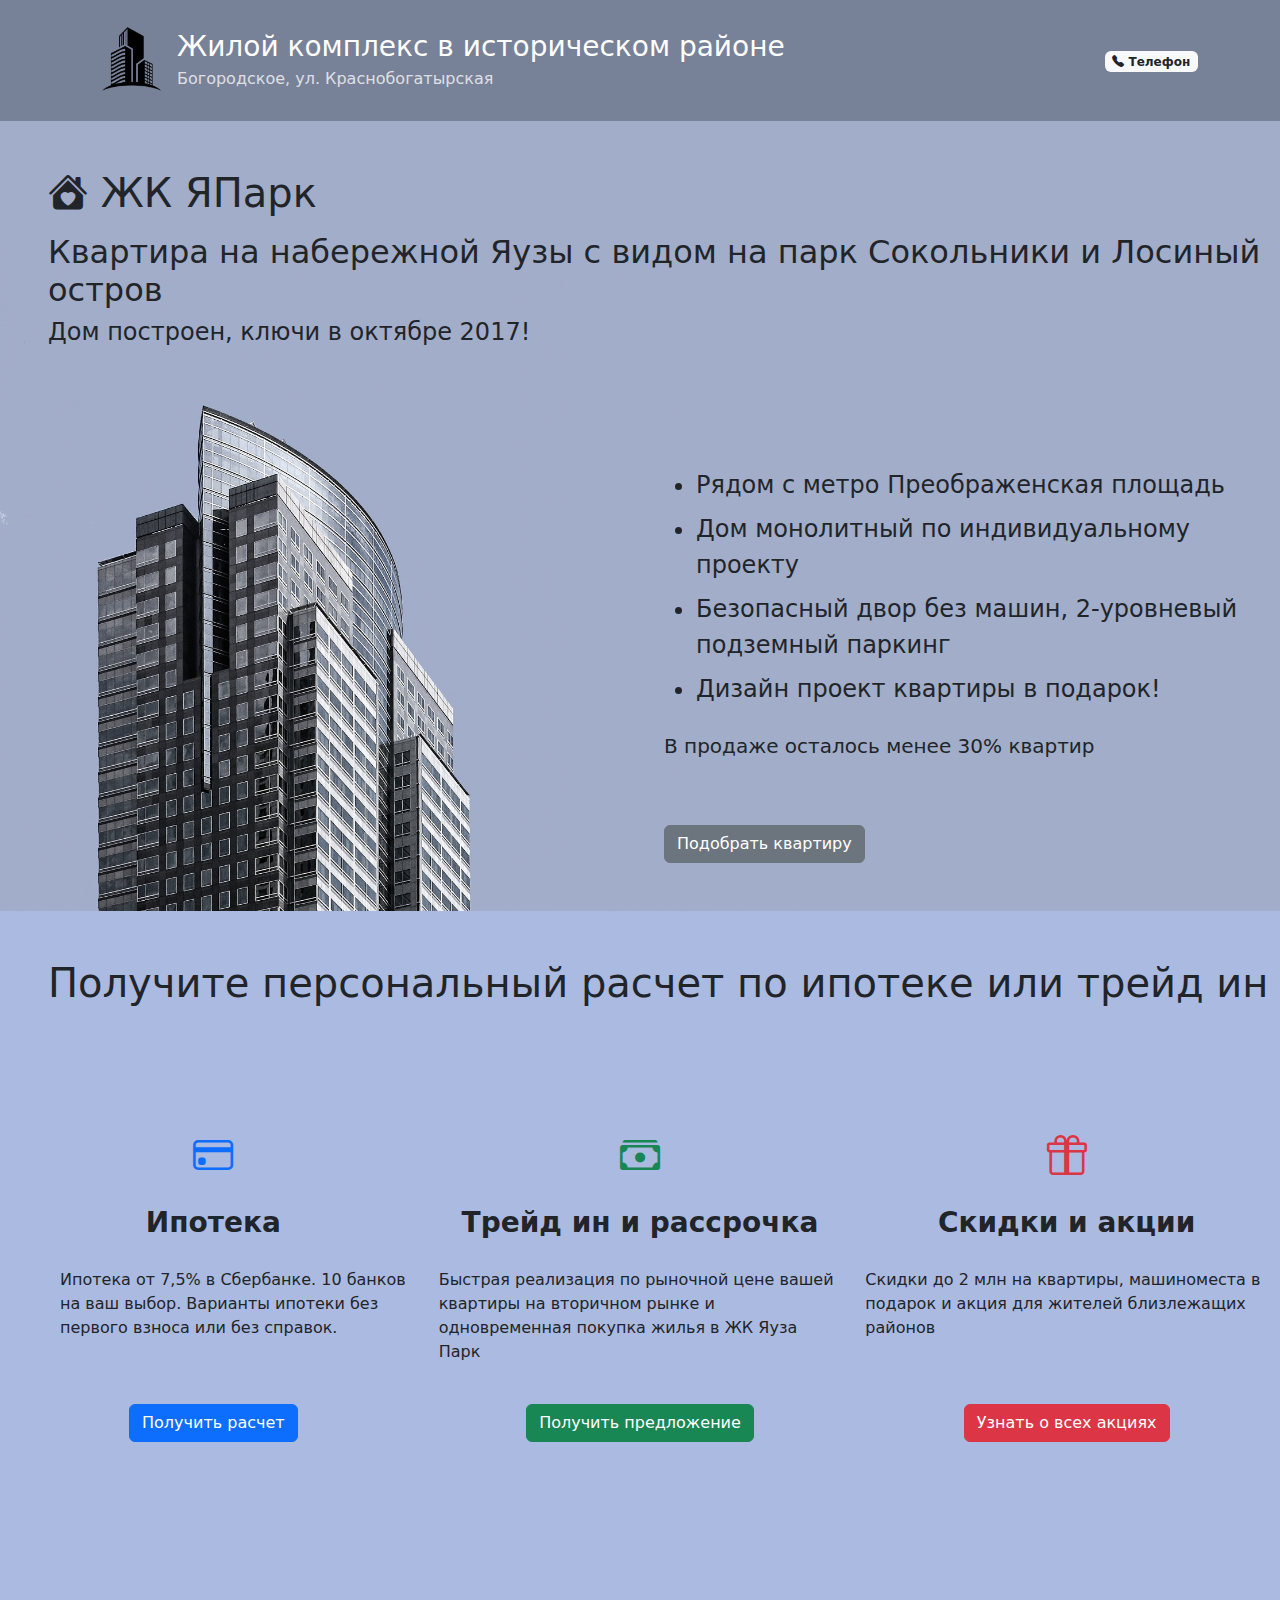
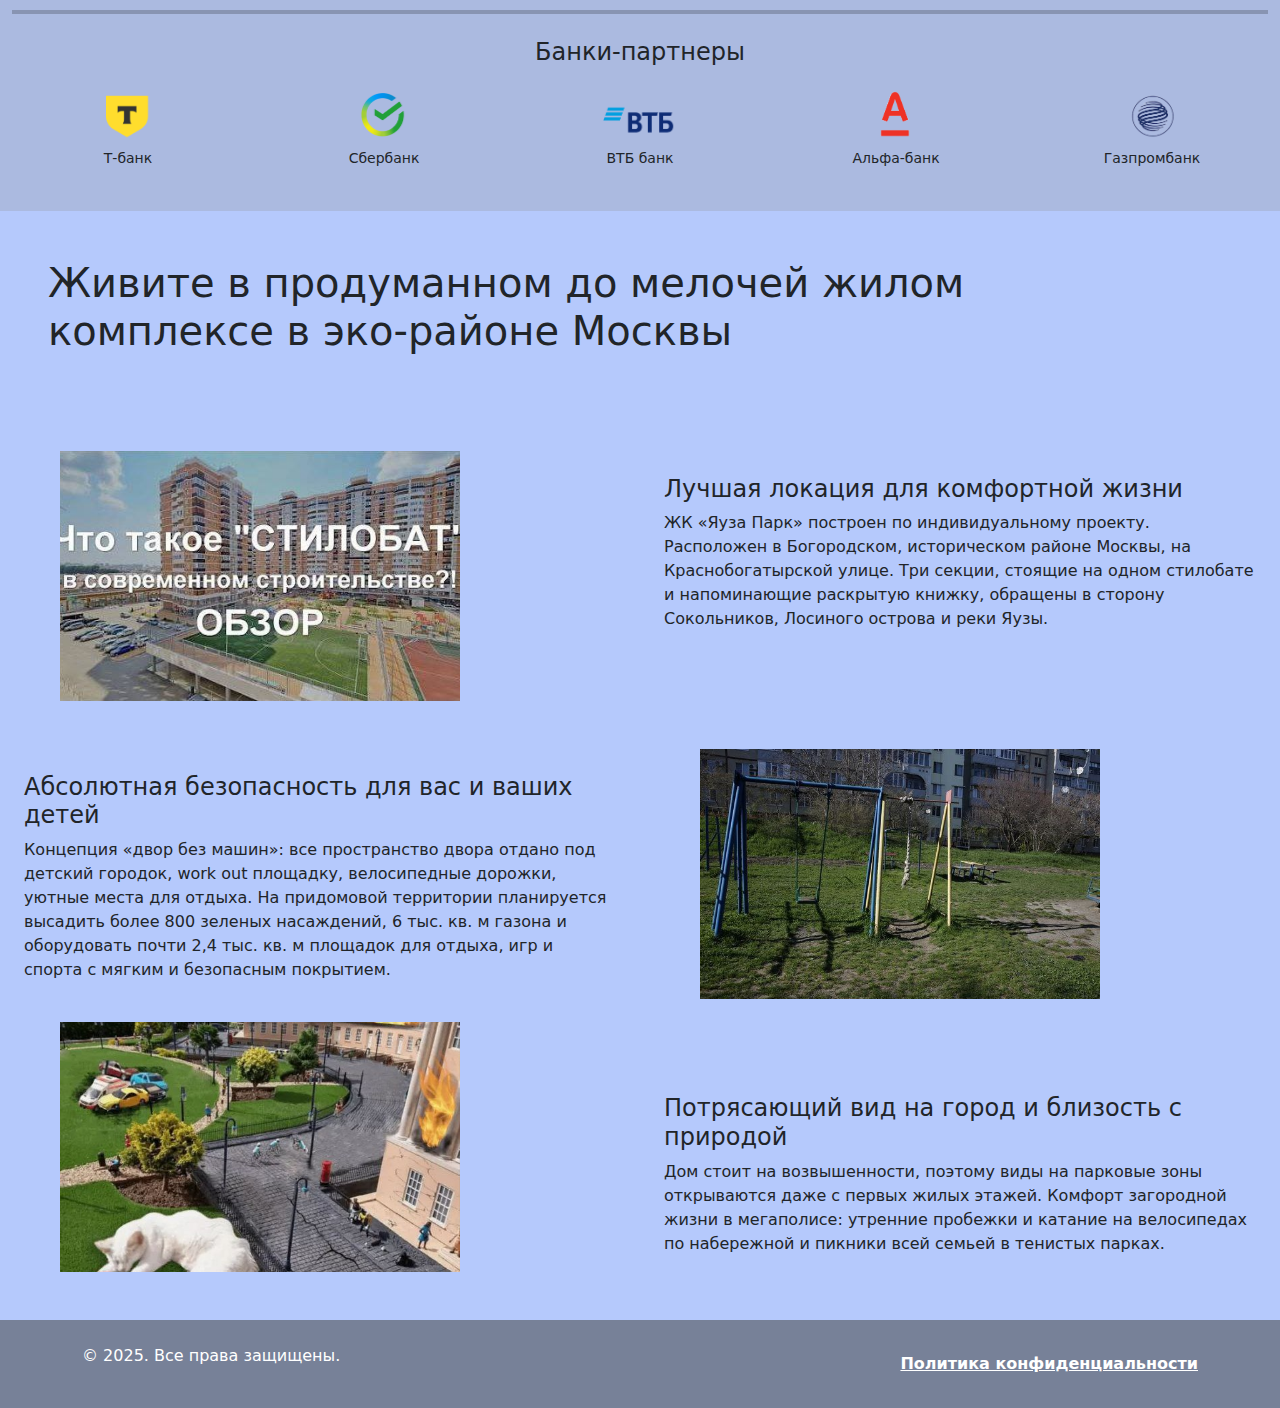
<file: index.html>
<!DOCTYPE html>
<html lang="ru">
<head>
    <meta charset="UTF-8">
    <meta name="viewport" content="width=device-width, initial-scale=1.0">
    <title>ЖК ЯПарк</title>
    <link href="https://cdn.jsdelivr.net/npm/bootstrap@5.3.2/dist/css/bootstrap.min.css" rel="stylesheet">
    <link rel="stylesheet" href="https://cdn.jsdelivr.net/npm/bootstrap-icons@1.11.1/font/bootstrap-icons.css">
</head>
<body class="bg-light">
    <div class="container-fluid p-0">
        <!-- Header -->
        <header class="header p-4">
            <div class="container">
                <div class="row align-items-center">
                    <div class="col-md-1 mb-3 mb-md-0">
                        <img src="images/icon.png" alt="лого" style="width: 100px; height: 73px; object-fit: cover;">
                    </div>
                    <div class="col">
                        <h1 class="h3 mb-1 text-white">Жилой комплекс в историческом районе</h1>
                        <p class="mb-0 opacity-75 text-white">Богородское, ул. Краснобогатырская</p>
                    </div>
                    <div class="col-auto">
                        <span class="badge bg-light text-dark bi bi-telephone-fill"> Телефон</span>
                    </div>
                </div>
            </div>
        </header>

        <style>
            .header {
                background-color: #778198;
                position: relative;         
            }
            .screen-1 {
                background: url('images/bg1.jpg') no-repeat center center;
                background-size: cover;
            }
            .custom-section-1 {
                background-color: #abbae0;
                position: relative;
            }
            .custom-section-1::after {
                content: '';
                position: absolute;
                bottom: -30px; /* размер отступа */
                left: 0;
                width: 100%;
                height: 30px; /* размер отступа */
                background-color: #b4c6f2;
            }
            .custom-section-2 {
                background-color: #b5c9fc;
                position: relative;
            }
            .custom-section-2::after {
                content: '';
                position: absolute;
                bottom: -30px; /* размер отступа */
                left: 0;
                width: 100%;
                height: 30px; /* размер отступа */
                background-color: #b5c9fc;
            }
        </style>

        <main>
            <section class="position-relative">
                <!-- Фон для всей секции -->
                <div class="position-absolute top-0 start-0 w-100 h-100 screen-1 text-dark" style="z-index: -1;"></div>
                <div class="ms-5 pt-5"> 
                    <h1 class="mb-3 bi bi-house-heart-fill"> ЖК ЯПарк</h1>
                    <h2>Квартира на набережной Яузы с видом на парк Сокольники и Лосиный остров</h2>
                    <h4 class="mb-5">Дом построен, ключи в октябре 2017!</h4>
                </div>
                    
                
                <div class="container-fluid">
                    <div class="row position-relative"> 
                        <!-- Левая пустая часть -->
                        <div class="col-md-6">
                            <!-- Пустое пространство -->
                        </div>
                        <!-- Правая часть с текстом -->
                        <div class="col-md-6 p-4 mt-5">
                            <ul>
                                <li class="fs-4 pb-2">Рядом с метро Преображенская площадь</li>
                                <li class="fs-4 pb-2">Дом монолитный по индивидуальному проекту</li>
                                <li class="fs-4 pb-2">Безопасный двор без машин, 2-уровневый подземный паркинг</li>
                                <li class="fs-4 pb-2">Дизайн проект квартиры в подарок!</li>
                            </ul>
                            <p class="fs-5 pb-5">В продаже осталось менее 30% квартир</p>
                            <div class="pb-4">
                                <button type="button" class="btn btn-secondary">Подобрать квартиру</button>
                            </div>
                        </div>
                    </div>
                </div>
                <div class="custom-section-1"></div>
            </section>

            <section class="position-relative vh-100 d-flex flex-column">
                <div class="custom-section-1 flex-grow-1"> 
                    <h1 class="mb-4 pt-5 ms-5">Получите персональный расчет по ипотеке или трейд ин</h1>
                    
                    <div class="container-fluid h-75">
                        <div class="row h-100 align-items-center position-relative"> 
                            <div class="col-md-4">
                                <p class="bi bi-credit-card fs-1 mb-3 text-center text-primary"></p>
                                <p class="fw-bold mb-4 text-center fs-3">Ипотека</p>
                                <p class="ms-5">Ипотека от 7,5% в Сбербанке. 10 банков на ваш выбор. Варианты ипотеки без первого взноса или без справок.</p>
                                <div class="text-center">
                                    <button type="button" class="btn btn-primary mt-5">Получить расчет</button>
                                </div>
                            </div>
                            <div class="col-md-4">
                                <p class="bi bi-cash-stack fs-1 mb-3 text-center text-success"></p>
                                <p class="fw-bold mb-4 text-center fs-3">Трейд ин и рассрочка</p>
                                <p>Быстрая реализация по рыночной цене вашей квартиры на вторичном рынке и одновременная покупка жилья в ЖК Яуза Парк</p>
                                <div class="text-center">
                                    <button type="button" class="btn btn-success text-white mt-4">Получить предложение</button>
                                </div>
                            </div>
                            <div class="col-md-4">
                                <p class="bi bi-gift fs-1 mb-3 text-center text-danger"></p>
                                <p class="fw-bold mb-4 text-center fs-3">Скидки и акции</p>
                                <p>Скидки до 2 млн на квартиры, машиноместа в подарок и акция для жителей близлежащих районов</p>
                                <div class="text-center">
                                    <button type="button" class="btn btn-danger mt-5">Узнать о всех акциях</button>
                                </div>
                            </div>
                        </div>
                    </div>
                </div>

                <div class="container-fluid h-25 d-flex flex-column custom-section-1">
                    <hr class="border-4 w-100 my-4">
                    <div class="row">
                        <div class="col-12">
                            <h4 class="text-center mb-4">Банки-партнеры</h4>
                            <div class="row text-center justify-content-center">
                                <div class="col">
                                    <div class="logo-item">
                                        <img src="images/logo1.png" alt="Лого 1" class="img-fluid mb-2" style="max-height: 50px;">
                                        <p class="small mb-0">Т-банк</p>
                                    </div>
                                </div>
                                <div class="col">
                                    <div class="logo-item">
                                        <img src="images/logo2.png" alt="Лого 2" class="img-fluid mb-2" style="max-height: 50px;">
                                        <p class="small mb-0">Сбербанк</p>
                                    </div>
                                </div>
                                <div class="col">
                                    <div class="logo-item">
                                        <img src="images/logo3.png" alt="Лого 3" class="img-fluid mb-2" style="max-height: 50px;">
                                        <p class="small mb-0">ВТБ банк</p>
                                    </div>
                                </div>
                                <div class="col">
                                    <div class="logo-item">
                                        <img src="images/logo4.png" alt="Лого 4" class="img-fluid mb-2" style="max-height: 50px;">
                                        <p class="small mb-0">Альфа-банк</p>
                                    </div>
                                </div>
                                <div class="col">
                                    <div class="logo-item">
                                        <img src="images/logo5.png" alt="Лого 5" class="img-fluid mb-2" style="max-height: 50px;">
                                        <p class="small mb-0">Газпромбанк</p>
                                    </div>
                                </div>
                            </div>
                        </div>
                    </div>
                </div>
            </section>

            <section class="mb-0 position-relative">
                <div class="custom-section-2">
                    <h1 class="pt-5 ms-5 mb-5">Живите в продуманном до мелочей жилом<br>комплексе в эко-районе Москвы</h1>

                    <div class="container-fluid">
                        <div class="row min-vh-50 position-relative"> 
                            <div class="col-md-6 mt-5">
                                <img src="images/img1.jpg" alt="картинка" style="width: 400px; height: 250px; object-fit: cover;" class="ms-5">
                            </div>
                            <div class="col-md-6 p-4 mt-5">
                                <h4>Лучшая локация для комфортной жизни</h4>
                                <p>ЖК «Яуза Парк» построен по индивидуальному проекту. Расположен в Богородском, историческом районе Москвы, на Краснобогатырской улице. Три секции, стоящие на одном стилобате и напоминающие раскрытую книжку, обращены в сторону Сокольников, Лосиного острова и реки Яузы.</p>
                            </div>
                        </div>

                        <div class="row min-vh-50 position-relative"> 
                            <div class="col-md-6 p-4 mt-5">
                                <h4>Абсолютная безопасность для вас и ваших детей</h4>
                                <p>Концепция «двор без машин»: все пространство двора отдано под детский городок, work out площадку, велосипедные дорожки, уютные места для отдыха. На придомовой территории планируется высадить более 800 зеленых насаждений, 6 тыс. кв. м газона и оборудовать почти 2,4 тыс. кв. м площадок для отдыха, игр и спорта с мягким и безопасным покрытием.</p>
                            </div>
                            <div class="col-md-6">
                                <img src="images/img2.jpg" alt="картинка" style="width: 400px; height: 250px; object-fit: cover;" class="mt-5 ms-5">
                            </div>
                        </div>

                        <div class="row min-vh-50 position-relative"> 
                            <div class="col-md-6">
                                <img src="images/img3.jpg" alt="картинка" style="width: 400px; height: 250px; object-fit: cover;" class="ms-5 mb-5">
                            </div>
                            <div class="col-md-6 p-4 mt-5">
                                <h4>Потрясающий вид на город и близость с природой</h4>
                                <p>Дом стоит на возвышенности, поэтому виды на парковые зоны открываются даже с первых жилых этажей. Комфорт загородной жизни в мегаполисе: утренние пробежки и катание на велосипедах по набережной и пикники всей семьей в тенистых парках.</p>
                            </div>
                        </div>
                    </div>
                </div>
            </section>
        </main>

        <footer class="header p-4">
            <div class="container">
                <div class="row align-items-center">
                    <div class="col-md-6">
                        <p class="text-white">&copy; 2025. Все права защищены.</p>
                    </div>
                    <div class="col-md-6 text-md-end">
                        <a href="#" class="text-white fw-bold">Политика конфиденциальности</a>
                    </div>
                </div>
            </div>
        </footer>
    </div>
</body>
</file>
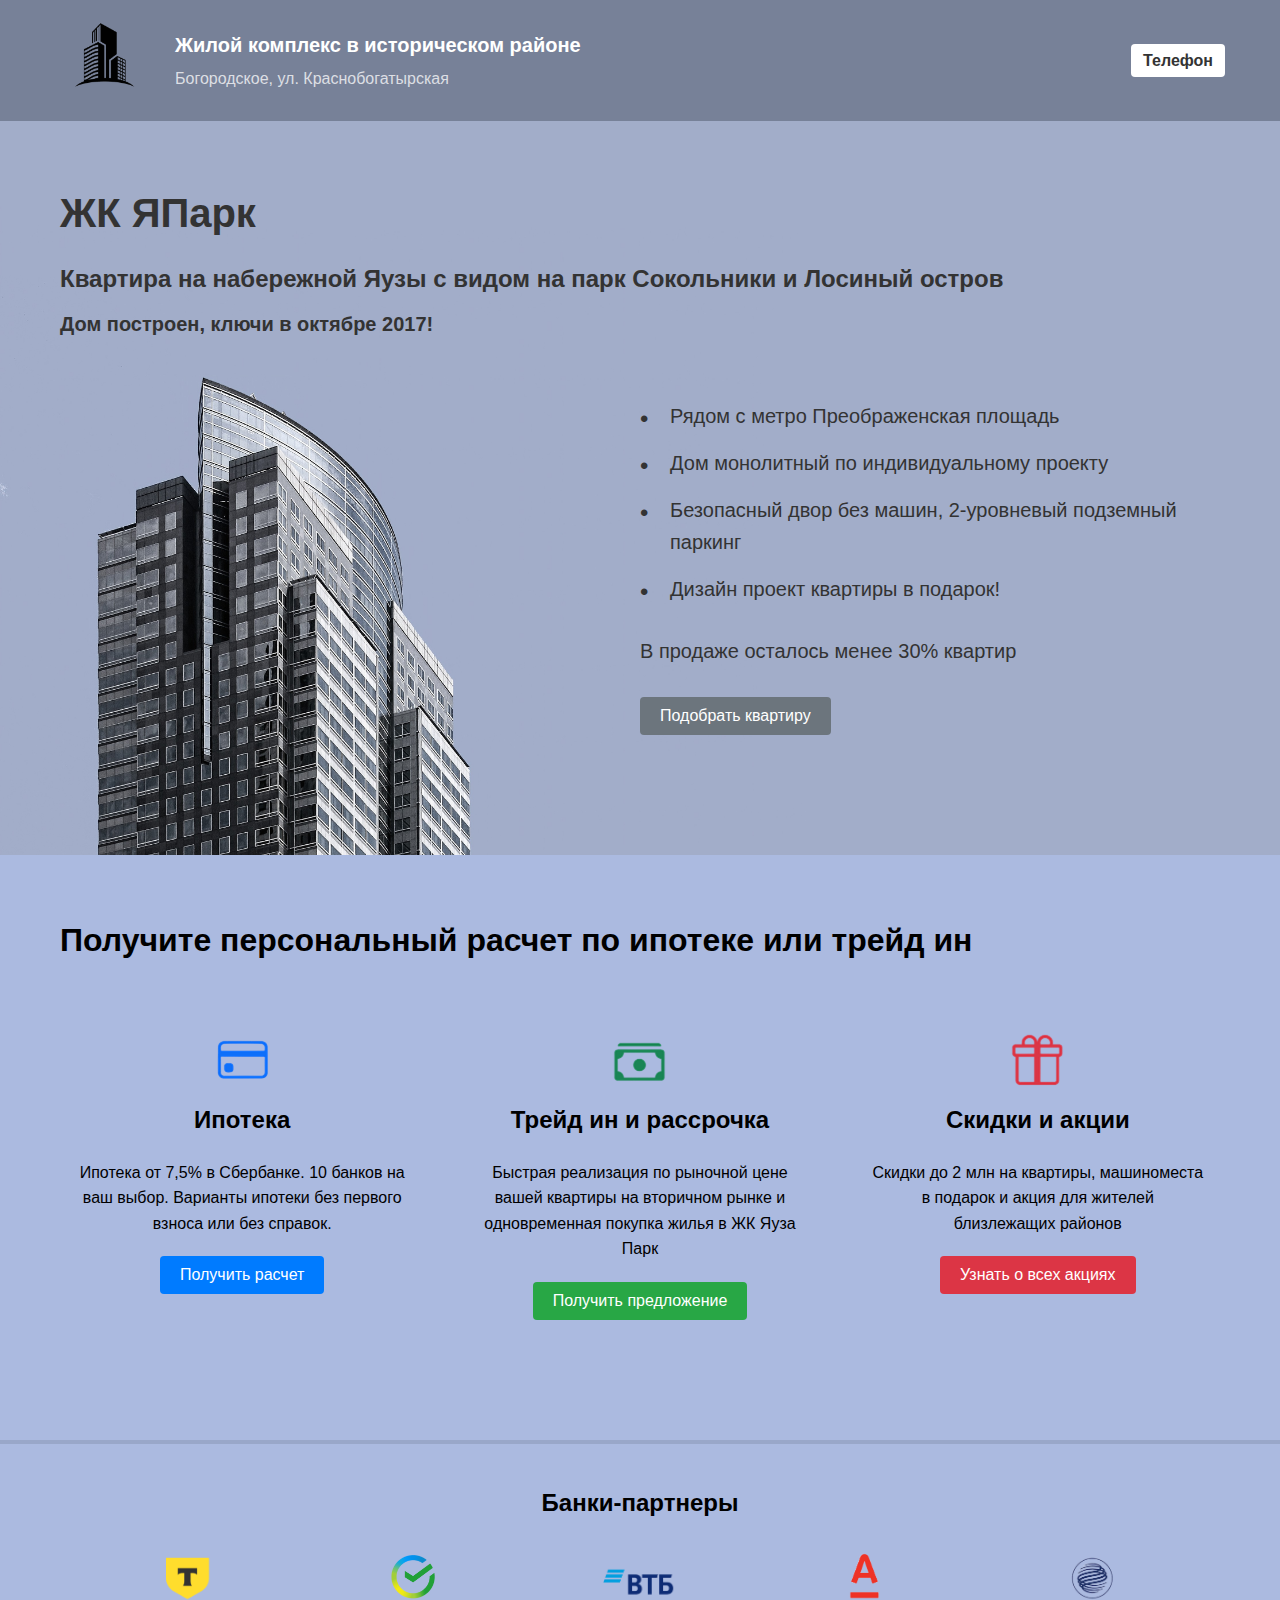
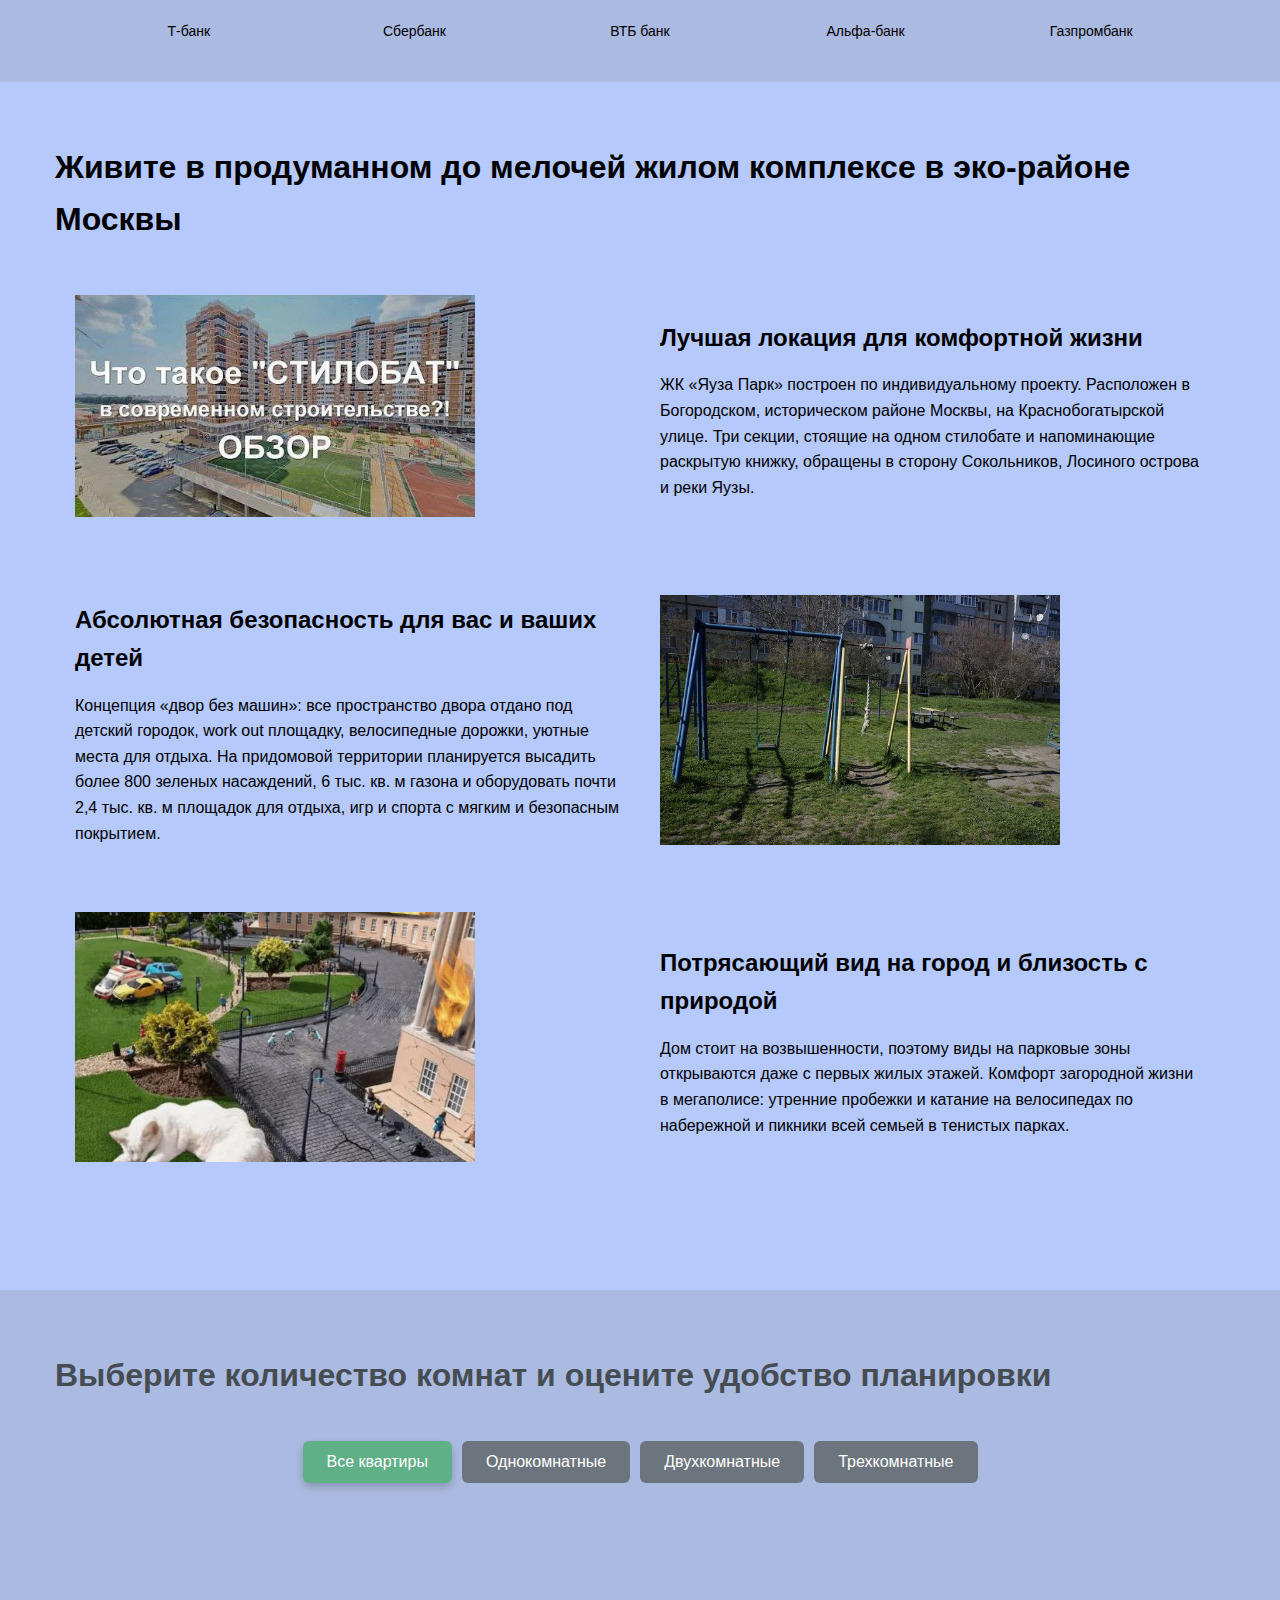
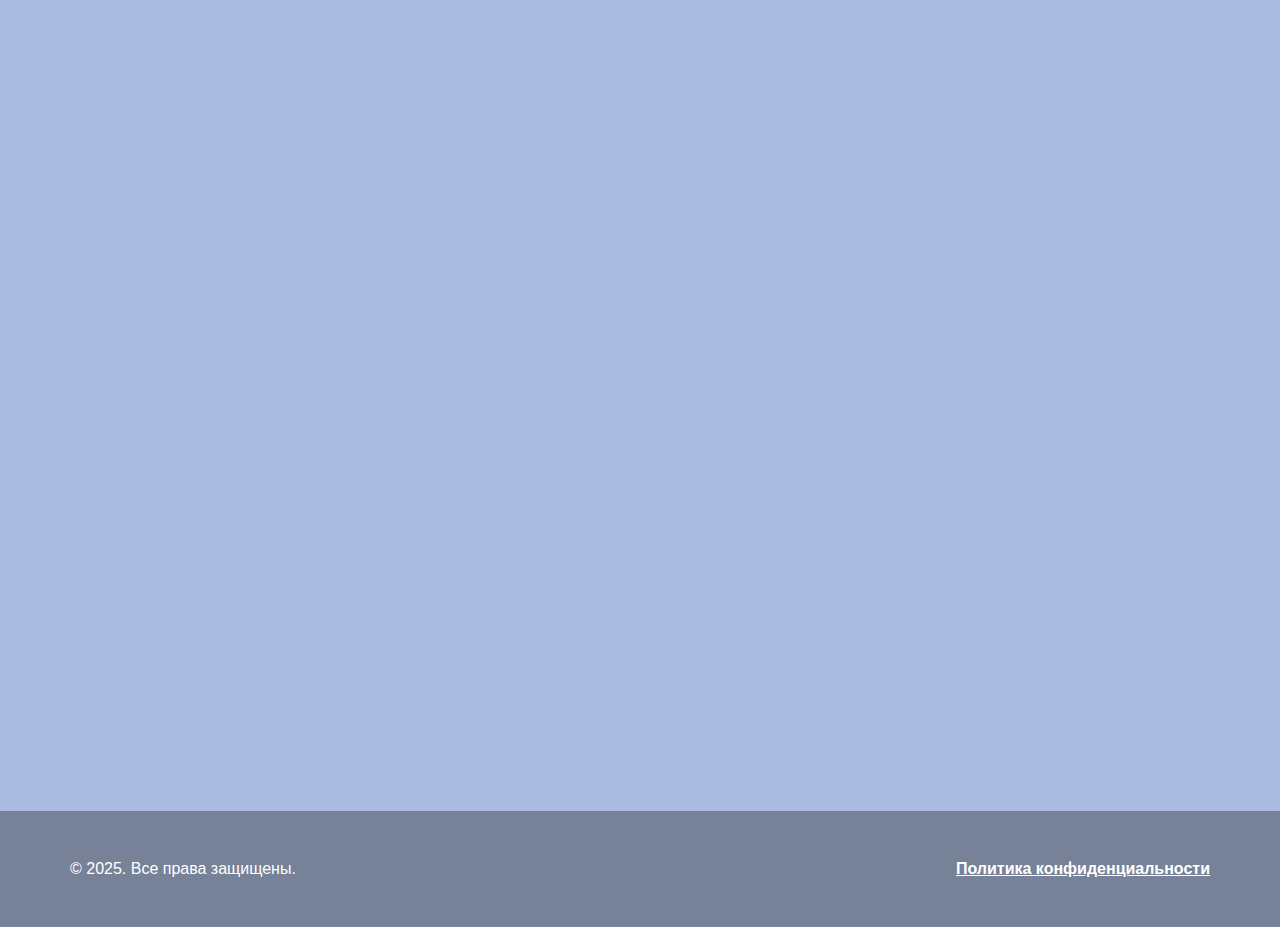
<file: index_2.html>
<!DOCTYPE html>
<html lang="ru">
<head>
    <meta charset="UTF-8">
    <meta name="viewport" content="width=device-width, initial-scale=1.0">
    <title>ЖК ЯПарк(2)</title>
    <link rel="stylesheet" href="styles.css">
</head>
<body>
    <header class="header">
        <div class="container">
            <div class="header-content">
                <div class="logo">
                    <img src="images/icon.png" alt="лого" class="logo-img">
                </div>
                <div class="header-text">
                    <h1 class="header-title">Жилой комплекс в историческом районе</h1>
                    <p class="header-subtitle">Богородское, ул. Краснобогатырская</p>
                </div>
                <div class="header-contact">
                    <span class="contact-badge">Телефон</span>
                </div>
            </div>
        </div>
    </header>

    <main>
        <section class="hero">
            <div class="hero-content">
                <h1 class="hero-title">ЖК ЯПарк</h1>
                <h2 class="hero-subtitle">Квартира на набережной Яузы с видом на парк Сокольники и Лосиный остров</h2>
                <h4 class="hero-description">Дом построен, ключи в октябре 2017!</h4>
            </div>
            
            <div class="container">
                <div class="hero-grid">
                    <div class="hero-left"></div>
                    <div class="hero-right">
                        <ul class="hero-list">
                            <li>Рядом с метро Преображенская площадь</li>
                            <li>Дом монолитный по индивидуальному проекту</li>
                            <li>Безопасный двор без машин, 2-уровневый подземный паркинг</li>
                            <li>Дизайн проект квартиры в подарок!</li>
                        </ul>
                        <p class="hero-note">В продаже осталось менее 30% квартир</p>
                        <div class="hero-button">
                            <button class="btn btn-secondary">Подобрать квартиру</button>
                        </div>
                    </div>
                </div>
            </div>
        </section>

        <section class="finance">
            <div class="finance-content">
                <h1 class="finance-title">Получите персональный расчет по ипотеке или трейд ин</h1>
                
                <div class="container">
                    <div class="finance-grid">
                        <div class="finance-card">
                            <div class="card-icon">
                                <img src="images/card.png" alt="карта">
                            </div>
                            <p class="card-title">Ипотека</p>
                            <p class="card-text">Ипотека от 7,5% в Сбербанке. 10 банков на ваш выбор. Варианты ипотеки без первого взноса или без справок.</p>
                            <div class="card-button">
                                <button class="btn btn-primary">Получить расчет</button>
                            </div>
                        </div>
                        <div class="finance-card">
                            <div class="card-icon">
                                <img src="images/cash.png" alt="деньги">
                            </div>
                            <p class="card-title">Трейд ин и рассрочка</p>
                            <p class="card-text">Быстрая реализация по рыночной цене вашей квартиры на вторичном рынке и одновременная покупка жилья в ЖК Яуза Парк</p>
                            <div class="card-button">
                                <button class="btn btn-success">Получить предложение</button>
                            </div>
                        </div>
                        <div class="finance-card">
                            <div class="card-icon">
                                <img src="images/gift.png" alt="подарок">
                            </div>
                            <p class="card-title">Скидки и акции</p>
                            <p class="card-text">Скидки до 2 млн на квартиры, машиноместа в подарок и акция для жителей близлежащих районов</p>
                            <div class="card-button">
                                <button class="btn btn-danger">Узнать о всех акциях</button>
                            </div>
                        </div>
                    </div>
                </div>
            </div>

            <div class="partners">
                <hr class="divider">
                <div class="container">
                    <h4 class="partners-title">Банки-партнеры</h4>
                    <div class="partners-grid">
                        <div class="partner-item">
                            <img src="images/logo1.png" alt="Лого 1" class="partner-logo">
                            <p class="partner-name">Т-банк</p>
                        </div>
                        <div class="partner-item">
                            <img src="images/logo2.png" alt="Лого 2" class="partner-logo">
                            <p class="partner-name">Сбербанк</p>
                        </div>
                        <div class="partner-item">
                            <img src="images/logo3.png" alt="Лого 3" class="partner-logo">
                            <p class="partner-name">ВТБ банк</p>
                        </div>
                        <div class="partner-item">
                            <img src="images/logo4.png" alt="Лого 4" class="partner-logo">
                            <p class="partner-name">Альфа-банк</p>
                        </div>
                        <div class="partner-item">
                            <img src="images/logo5.png" alt="Лого 5" class="partner-logo">
                            <p class="partner-name">Газпромбанк</p>
                        </div>
                    </div>
                </div>
            </div>
        </section>

        <section class="features">
            <div class="container">
                <h1 class="features-title">Живите в продуманном до мелочей жилом комплексе в эко-районе Москвы</h1>

                <div class="feature-item">
                    <div class="feature-image">
                        <img src="images/img1.jpg" alt="Лучшая локация для комфортной жизни">
                    </div>
                    <div class="feature-text">
                        <h4>Лучшая локация для комфортной жизни</h4>
                        <p>ЖК «Яуза Парк» построен по индивидуальному проекту. Расположен в Богородском, историческом районе Москвы, на Краснобогатырской улице. Три секции, стоящие на одном стилобате и напоминающие раскрытую книжку, обращены в сторону Сокольников, Лосиного острова и реки Яузы.</p>
                    </div>
                </div>

                <div class="feature-item reverse">
                    <div class="feature-image">
                        <img src="images/img2.jpg" alt="Абсолютная безопасность для вас и ваших детей">
                    </div>
                    <div class="feature-text">
                        <h4>Абсолютная безопасность для вас и ваших детей</h4>
                        <p>Концепция «двор без машин»: все пространство двора отдано под детский городок, work out площадку, велосипедные дорожки, уютные места для отдыха. На придомовой территории планируется высадить более 800 зеленых насаждений, 6 тыс. кв. м газона и оборудовать почти 2,4 тыс. кв. м площадок для отдыха, игр и спорта с мягким и безопасным покрытием.</p>
                    </div>
                </div>

                <div class="feature-item">
                    <div class="feature-image">
                        <img src="images/img3.jpg" alt="Потрясающий вид на город и близость с природой">
                    </div>
                    <div class="feature-text">
                        <h4>Потрясающий вид на город и близость с природой</h4>
                        <p>Дом стоит на возвышенности, поэтому виды на парковые зоны открываются даже с первых жилых этажей. Комфорт загородной жизни в мегаполисе: утренние пробежки и катание на велосипедах по набережной и пикники всей семьей в тенистых парках.</p>
                    </div>
                </div>
            </div>
        </section>
        <section class="flats">
            <div class="container">
                <h1 class="flats-title">Выберите количество комнат и оцените удобство планировки</h1>
                <div class="filter-buttons">
                    <button class="filter-btn active" data-filter="all">Все квартиры</button>
                    <button class="filter-btn" data-filter="1">Однокомнатные</button>
                    <button class="filter-btn" data-filter="2">Двухкомнатные</button>
                    <button class="filter-btn" data-filter="3">Трехкомнатные</button>
                </div>

                <div class="flats-container" id="flatsContainer"></div>
            </div>
        </section>
        <script src="main.js"></script>
    </main>

    <footer class="footer">
        <div class="container">
            <div class="footer-content">
                <div class="footer-copyright">
                    <p>&copy; 2025. Все права защищены.</p>
                </div>
                <div class="footer-link">
                    <a href="#">Политика конфиденциальности</a>
                </div>
            </div>
        </div>
    </footer>
</body>
</html>
</file>
<file: styles.css>
* {
    margin: 0;
    padding: 0;
    box-sizing: border-box;
}

body {
    font-family: Arial, sans-serif;
    background-color: #f8f9fa;
    line-height: 1.6;
}

.container {
    max-width: 1200px;
    margin: 0 auto;
    padding: 0 15px;
}

.btn {
    display: inline-block;
    padding: 10px 20px;
    border: none;
    border-radius: 4px;
    font-size: 16px;
    cursor: pointer;
    text-decoration: none;
    text-align: center;
    transition: background-color 0.3s;
}

.btn-secondary {
    background-color: #6c757d;
    color: white;
}

.btn-primary {
    background-color: #007bff;
    color: white;
}

.btn-success {
    background-color: #28a745;
    color: white;
}

.btn-danger {
    background-color: #dc3545;
    color: white;
}

.btn:hover {
    opacity: 0.9;
}

/* Header */
.header {
    background-color: #778198;
    padding: 20px 0;
}

.header-content {
    display: flex;
    align-items: center;
    flex-wrap: wrap;
}

.logo {
    margin-right: 20px;
}

.logo-img {
    width: 100px;
    height: 73px;
    object-fit: cover;
}

.header-text {
    flex: 1;
}

.header-title {
    font-size: 1.25rem;
    color: white;
    margin-bottom: 5px;
}

.header-subtitle {
    color: rgba(255, 255, 255, 0.75);
    margin: 0;
}

.header-contact {
    margin-left: auto;
}

.contact-badge {
    background-color: white;
    color: #333;
    padding: 8px 12px;
    border-radius: 4px;
    font-weight: bold;
}

.hero {
    background: url('images/bg1.jpg') no-repeat center center;
    background-size: cover;
    position: relative;
    color: #333;
    padding: 60px 0;
}

.hero::after {
    content: '';
    position: absolute;
    bottom: -30px;
    left: 0;
    width: 100%;
    height: 30px;
    background-color: #abbae0;
    z-index: 1;
}

.hero-content {
    padding-left: 60px;
    margin-bottom: 40px;
}

.hero-title {
    font-size: 2.5rem;
    margin-bottom: 15px;
}

.hero-subtitle {
    font-size: 1.5rem;
    margin-bottom: 10px;
}

.hero-description {
    font-size: 1.25rem;
    margin-bottom: 30px;
}

.hero-grid {
    display: flex;
    position: relative;
    z-index: 2;
}

.hero-left {
    flex: 1;
}

.hero-right {
    flex: 1;
    padding: 20px;
}

.hero-list {
    list-style-type: none;
    margin-bottom: 30px;
}

.hero-list li {
    font-size: 1.25rem;
    margin-bottom: 15px;
    padding-left: 30px;
    position: relative;
}

.hero-list li::before {
    content: "•";
    position: absolute;
    left: 0;
    color: #333;
    font-size: 1.5rem;
}

.hero-note {
    font-size: 1.25rem;
    margin-bottom: 30px;
}

.hero-button {
    margin-bottom: 40px;
}

/* Finance Section */
.finance {
    background-color: #abbae0;
    position: relative;
    padding: 60px 0 0;
}

.finance::after {
    content: '';
    position: absolute;
    bottom: -30px;
    left: 0;
    width: 100%;
    height: 30px;
    background-color: #b4c6f2;
}

.finance-title {
    font-size: 2rem;
    margin-bottom: 40px;
    padding-left: 60px;
}

.finance-grid {
    display: flex;
    flex-wrap: wrap;
    justify-content: space-between;
}

.finance-card {
    flex: 0 0 32%;
    text-align: center;
    padding: 20px;
    margin-bottom: 40px;
}

.card-icon {
    font-size: 3rem;
    margin-bottom: 15px;
    height: 60px;
    background-size: contain;
    background-repeat: no-repeat;
    background-position: center;
}

.card-title {
    font-weight: bold;
    font-size: 1.5rem;
    margin-bottom: 20px;
}

.card-text {
    margin-bottom: 20px;
}

/* Partners Section */
.partners {
    padding: 40px 0;
    background-color: #abbae0;
}

.divider {
    border: 0;
    border-top: 4px solid rgba(0, 0, 0, 0.1);
    margin: 20px 0 40px;
}

.partners-title {
    text-align: center;
    margin-bottom: 30px;
    font-size: 1.5rem;
}

.partners-grid {
    display: flex;
    justify-content: center;
    flex-wrap: wrap;
    gap: 15px;
}

.partner-item {
    text-align: center;
    flex: 0 0 18%;
}

.partner-logo {
    max-height: 50px;
    margin-bottom: 10px;
}

.partner-name {
    font-size: 0.875rem;
    margin: 0;
}

.features {
    background-color: #b5c9fc;
    padding: 60px 0;
    position: relative;
}

.features::after {
    content: '';
    position: absolute;
    bottom: -30px;
    left: 0;
    width: 100%;
    height: 30px;
    background-color: #b5c9fc;
}

.features-title {
    font-size: 2rem;
    margin-bottom: 40px;
    padding-left: 0;
}

.feature-item {
    display: flex;
    align-items: center;
    margin-bottom: 60px;
    min-height: 250px;
}

.feature-item.reverse {
    flex-direction: row-reverse;
}

.feature-image {
    flex: 1;
    padding: 0 20px;
}

.feature-image img {
    max-height: 250px;
    max-width: 400px;
    width: 100%;
    height: auto;
    object-fit: cover;
}

.feature-text {
    flex: 1;
    padding: 0 20px;
}

.feature-text h4 {
    margin-bottom: 15px;
    font-size: 1.5rem;
}
.flats {
    background-color: #abbae0;
    padding: 60px 0;
    position: relative;
}

.flats-title {
    font-size: 2rem;
    margin-bottom: 40px;
    padding-left: 0;
    color: #454c52;
}
.filter-buttons {
    display: flex;
    gap: 10px;
    margin-bottom: 30px;
    justify-content: center;
    flex-wrap: wrap;
}

.filter-btn {
    padding: 12px 24px;
    border: none;
    border-radius: 6px;
    background-color: #6c757d;
    color: white;
    cursor: pointer;
    transition: all 0.3s ease;
    font-size: 16px;
}

.filter-btn:hover {
    transform: translateY(-2px);
}

.filter-btn.active {
    background-color: #28a74694;
    box-shadow: 0 4px 8px rgba(0,0,0,0.2);
}

.flats-container {
    display: grid;
    grid-template-columns: repeat(auto-fill, minmax(300px, 1fr));
    gap: 20px;
    max-width: 1200px;
    margin: 0 auto;
}

.flat-card {
    background: #bfd0f1;
    border-radius: 10px;
    overflow: hidden;
    box-shadow: 0 4px 6px rgba(0,0,0,0.1);
    transition: all 0.5s ease;
    animation: fadeIn 0.5s ease-in-out forwards;
    opacity: 0;

}

.flat-card.hidden {
    opacity: 0;
    transform: scale(0.8);
}

.flat-image {
    width: 100%;
    height: 200px;
    object-fit: cover;
}

.flat-info {
    padding: 20px;
}

.flat-title {
    font-size: 20px;
    font-weight: bold;
    margin-bottom: 10px;
    color: #495057;
}

.flat-description {
    color: #6d7791;
    line-height: 1.5;
    margin-bottom: 15px;
}

.flat-rooms {
    display: inline-block;
    padding: 5px 12px;
    background-color: #e9ecef;
    border-radius: 20px;
    font-size: 14px;
    color: #495057;
    font-weight: bold;
}

.flat-card:hover {
    transform: translateY(-5px);
    box-shadow: 0 8px 15px rgba(0,0,0,0.2);
}

.flat-card:nth-child(1) { animation-delay: 0.1s; }
.flat-card:nth-child(2) { animation-delay: 0.2s; }
.flat-card:nth-child(3) { animation-delay: 0.3s; }
.flat-card:nth-child(4) { animation-delay: 0.4s; }
.flat-card:nth-child(5) { animation-delay: 0.5s; }
.flat-card:nth-child(6) { animation-delay: 0.6s; }

@keyframes fadeIn {
    from {
        opacity: 0;
    }
    to {
        opacity: 1;
    }
}

.footer {
    background-color: #778198;
    padding: 30px 0;
    color: white;   
}

.footer-content {
    padding: 15px 15px;
    display: flex;
    justify-content: space-between;
    align-items: center;
    flex-wrap: wrap;
}

.footer-link a {
    color: white;
    font-weight: bold;
    text-decoration: underline;
}

@media (max-width: 992px) {
    .finance-card {
        flex: 0 0 48%;
    }
    
    .partner-item {
        flex: 0 0 30%;
    }
    
    .feature-item, .feature-item.reverse {
        flex-direction: column;
    }
    
    .feature-image, .feature-text {
        padding: 10px 0;
    }
}

@media (max-width: 768px) {
    .header-content {
        flex-direction: column;
        text-align: center;
    }
    
    .logo {
        margin-right: 0;
        margin-bottom: 15px;
    }
    
    .header-contact {
        margin-left: 0;
        margin-top: 15px;
    }
    
    .hero-content {
        padding-left: 20px;
    }
    
    .hero-grid {
        flex-direction: column;
    }
    
    .finance-grid {
        flex-direction: column;
    }
    
    .finance-card {
        flex: 0 0 100%;
    }
    
    .partners-grid {
        flex-direction: column;
        align-items: center;
    }
    
    .partner-item {
        flex: 0 0 100%;
        max-width: 200px;
    }

    .flats-container {
        grid-template-columns: 1fr;
    }
    
    .filter-buttons {
        flex-direction: column;
        align-items: center;
    }
    
    .filter-btn {
        width: 200px;
    }
    
    .footer-content {
        flex-direction: column;
        text-align: center;
    }
    
    .footer-link {
        margin-top: 10px;
    }
}
</file>
